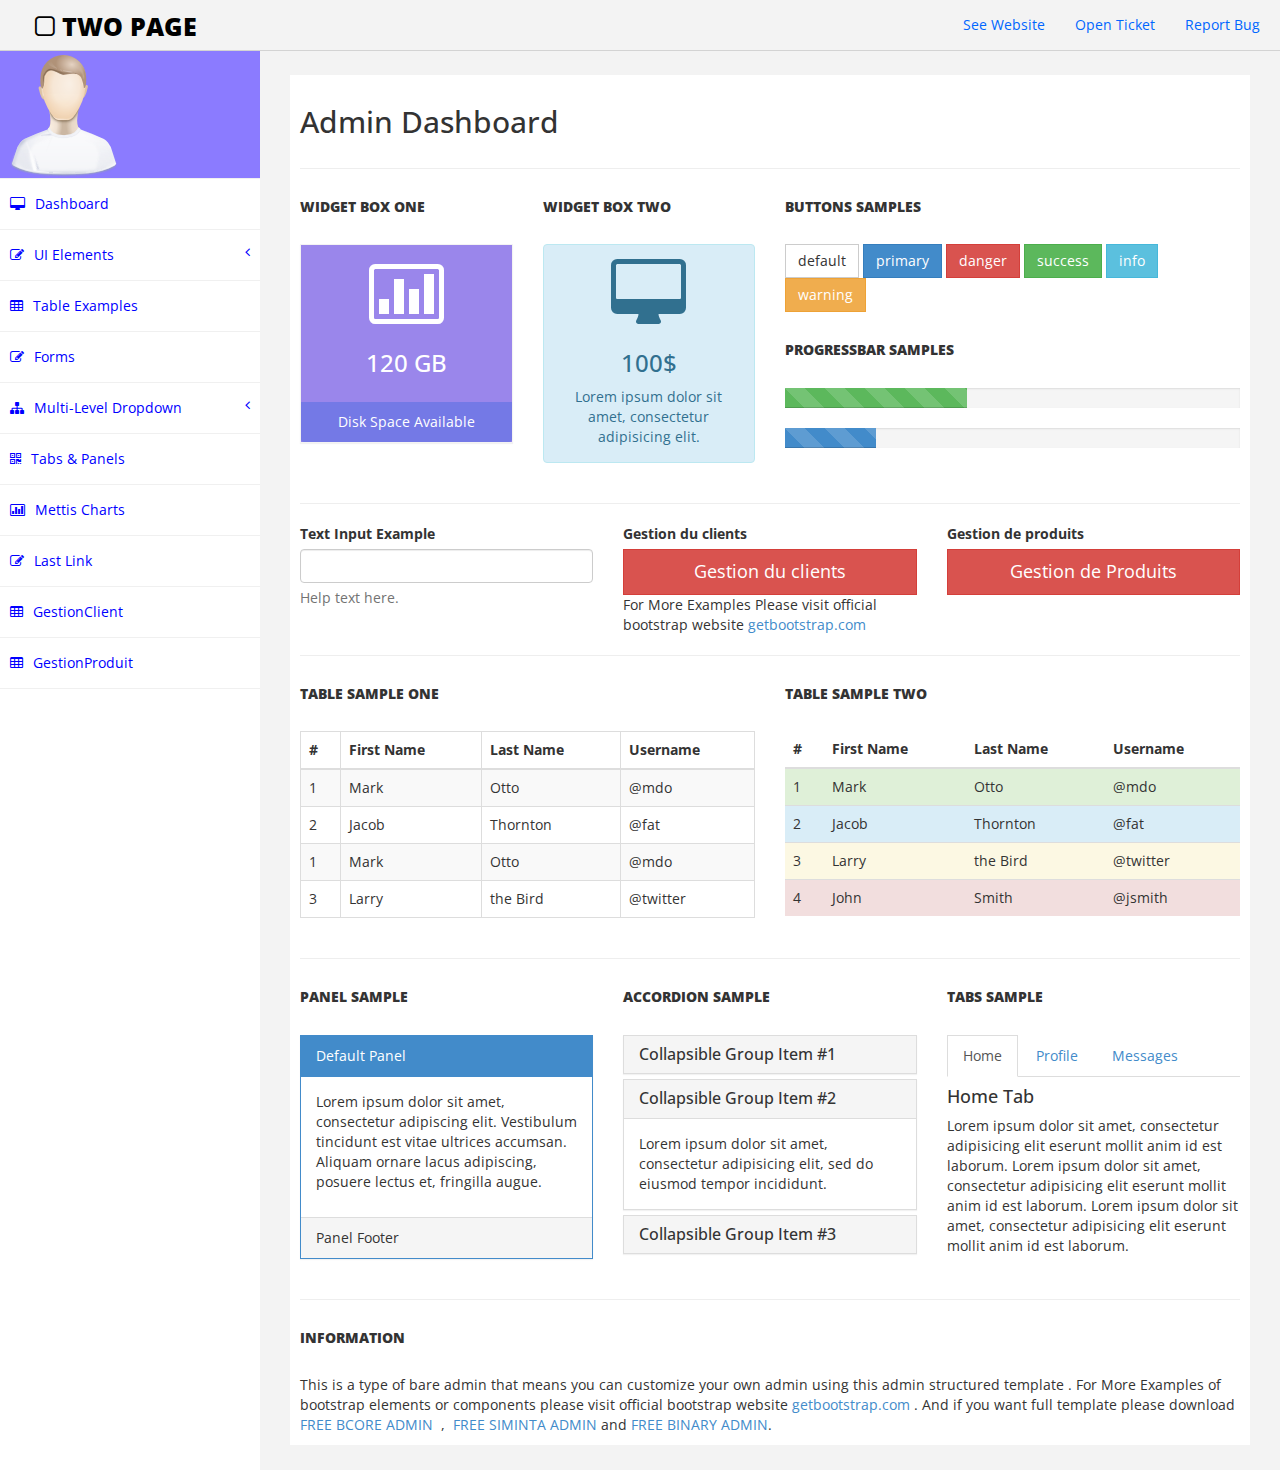
<file: target/projetoracle-1.1/index.html>
﻿<!DOCTYPE html>
<html xmlns="http://www.w3.org/1999/xhtml">
<head>
    <meta charset="utf-8" />
    <meta name="viewport" content="width=device-width, initial-scale=1.0" />
    <title>Free Bootstrap Admin Template : Two Page</title>
    <!-- BOOTSTRAP STYLES-->
    <link href="assets/css/bootstrap.css" rel="stylesheet" />
    <!-- FONTAWESOME STYLES-->
    <link href="assets/css/font-awesome.css" rel="stylesheet" />
    <!-- CUSTOM STYLES-->
    <link href="assets/css/custom.css" rel="stylesheet" />
    <!-- GOOGLE FONTS-->
    <link href='http://fonts.googleapis.com/css?family=Open+Sans' rel='stylesheet' type='text/css' />
</head>
<body>
    <div id="wrapper">
        <div class="navbar navbar-inverse navbar-fixed-top">
            <div class="adjust-nav">
                <div class="navbar-header">
                    <button type="button" class="navbar-toggle" data-toggle="collapse" data-target=".sidebar-collapse">
                        <span class="icon-bar"></span>
                        <span class="icon-bar"></span>
                        <span class="icon-bar"></span>
                    </button>
                    <a class="navbar-brand" href="#"><i class="fa fa-square-o "></i>&nbsp;TWO PAGE</a>
                </div>
                <div class="navbar-collapse collapse">
                    <ul class="nav navbar-nav navbar-right">
                        <li><a href="#">See Website</a></li>
                        <li><a href="#">Open Ticket</a></li>
                        <li><a href="#">Report Bug</a></li>
                    </ul>
                </div>

            </div>
        </div>
        <!-- /. NAV TOP  -->
        <nav class="navbar-default navbar-side" role="navigation">
            <div class="sidebar-collapse">
                <ul class="nav" id="main-menu">
                    <li class="text-center user-image-back">
                        <img src="assets/img/find_user.png" class="img-responsive" />
                     
                    </li>


                    <li>
                        <a href="index.html"><i class="fa fa-desktop "></i>Dashboard</a>
                    </li>
                    <li>
                        <a href="#"><i class="fa fa-edit "></i>UI Elements<span class="fa arrow"></span></a>
                        <ul class="nav nav-second-level">
                            <li>
                                <a href="#">Notifications</a>
                            </li>
                            <li>
                                <a href="#">Elements</a>
                            </li>
                            <li>
                                <a href="#">Free Link</a>
                            </li>
                        </ul>
                    </li>

                    <li>
                        <a href="#"><i class="fa fa-table "></i>Table Examples</a>
                    </li>
                    <li>
                        <a href="#"><i class="fa fa-edit "></i>Forms </a>
                    </li>


                    <li>
                        <a href="#"><i class="fa fa-sitemap "></i>Multi-Level Dropdown<span class="fa arrow"></span></a>
                        <ul class="nav nav-second-level">
                            <li>
                                <a href="#">Second Level Link</a>
                            </li>
                            <li>
                                <a href="#">Second Level Link</a>
                            </li>
                            <li>
                                <a href="#">Second Level Link<span class="fa arrow"></span></a>
                                <ul class="nav nav-third-level">
                                    <li>
                                        <a href="#">Third Level Link</a>
                                    </li>
                                    <li>
                                        <a href="#">Third Level Link</a>
                                    </li>
                                    <li>
                                        <a href="#">Third Level Link</a>
                                    </li>

                                </ul>

                            </li>
                        </ul>
                    </li>
                    <li>
                        <a href="#"><i class="fa fa-qrcode "></i>Tabs & Panels</a>
                    </li>
                    <li>
                        <a href="#"><i class="fa fa-bar-chart-o"></i>Mettis Charts</a>
                    </li>

                    <li>
                        <a href="#"><i class="fa fa-edit "></i>Last Link </a>
                    </li>
                    <li>
                        <a href="GestionClient.html"><i class="fa fa-table "></i>GestionClient</a>
                    </li>
                    <li>
                        <a href="GestionProduit.html"><i class="fa fa-table "></i>GestionProduit</a>
                    </li>
                </ul>

            </div>

        </nav>
        <!-- /. NAV SIDE  -->
        <div id="page-wrapper">
            <div id="page-inner">
                <div class="row">
                    <div class="col-md-12">
                        <h2>Admin Dashboard</h2>
                    </div>
                </div>
                <!-- /. ROW  -->
                <hr />
                <div class="row">
                    <div class="col-md-3 col-sm-3 col-xs-6">
                        <h5>Widget Box One</h5>
                        <div class="panel panel-primary text-center no-boder bg-color-blue">
                            <div class="panel-body">
                                <i class="fa fa-bar-chart-o fa-5x"></i>
                                <h3>120 GB </h3>
                            </div>
                            <div class="panel-footer back-footer-blue">
                                Disk Space Available
                            
                            </div>
                        </div>
                    </div>
                    <div class="col-md-3 col-sm-3 col-xs-6">
                        <h5>Widget Box Two</h5>
                        <div class="alert alert-info text-center">
                            <i class="fa fa-desktop fa-5x"></i>
                            <h3>100$ </h3>
                            Lorem ipsum dolor sit amet, consectetur adipisicing elit.
                        </div>
                    </div>
                    <div class="col-md-6">
                        <h5>Buttons Samples</h5>
                        <a href="#" class="btn btn-default">default</a>
                        <a href="#" class="btn btn-primary">primary</a>
                        <a href="#" class="btn btn-danger">danger</a>
                        <a href="#" class="btn btn-success">success</a>
                        <a href="#" class="btn btn-info">info</a>
                        <a href="#" class="btn btn-warning">warning</a>
                        <br />
                        <br />
                        <h5>Progressbar Samples</h5>
                        <div class="progress progress-striped">
                            <div class="progress-bar progress-bar-success" role="progressbar" aria-valuenow="40" aria-valuemin="0" aria-valuemax="100" style="width: 40%">
                                <span class="sr-only">40% Complete (success)</span>
                            </div>
                        </div>
                        <div class="progress progress-striped active">
                            <div class="progress-bar progress-bar-primary" role="progressbar" aria-valuenow="20" aria-valuemin="0" aria-valuemax="100" style="width: 20%">
                                <span class="sr-only">20% Complete</span>
                            </div>
                        </div>


                    </div>

                </div>
                <!-- /. ROW  -->
                <hr />
                <div class="row">
                    <div class="col-md-4">
                        <div class="form-group">
                            <label>Text Input Example</label>
                            <input class="form-control" />
                            <p class="help-block">Help text here.</p>
                        </div>
                    </div>
                    <div class="col-md-4">
                        <label>Gestion du clients </label>
                        <a href="GestionClient.html" target="_blank" class="btn btn-danger btn-lg btn-block">Gestion du clients</a>
                    </div>
                     <div class="col-md-4">
                        <label>Gestion de produits </label>
                        <a href="GestionProduit.html" target="_blank" class="btn btn-danger btn-lg btn-block">Gestion de Produits</a>
                    </div>
                    <div class="col-md-4">
                        For More Examples Please visit official bootstrap website <a href="http://getbootstrap.com" target="_blank">getbootstrap.com</a>
                    </div>
                </div>
                <hr />
                <div class="row">
                    <div class="col-md-6">
                        <h5>Table  Sample One</h5>
                        <table class="table table-striped table-bordered table-hover">
                            <thead>
                                <tr>
                                    <th>#</th>
                                    <th>First Name</th>
                                    <th>Last Name</th>
                                    <th>Username</th>
                                </tr>
                            </thead>
                            <tbody>
                                <tr>
                                    <td>1</td>
                                    <td>Mark</td>
                                    <td>Otto</td>
                                    <td>@mdo</td>
                                </tr>
                                <tr>
                                    <td>2</td>
                                    <td>Jacob</td>
                                    <td>Thornton</td>
                                    <td>@fat</td>
                                </tr>
                                <tr>
                                    <td>1</td>
                                    <td>Mark</td>
                                    <td>Otto</td>
                                    <td>@mdo</td>
                                </tr>
                                <tr>
                                    <td>3</td>
                                    <td>Larry</td>
                                    <td>the Bird</td>
                                    <td>@twitter</td>
                                </tr>
                            </tbody>
                        </table>

                    </div>
                    <div class="col-md-6">
                        <h5>Table  Sample Two</h5>
                        <div class="table-responsive">
                            <table class="table">
                                <thead>
                                    <tr>
                                        <th>#</th>
                                        <th>First Name</th>
                                        <th>Last Name</th>
                                        <th>Username</th>
                                    </tr>
                                </thead>
                                <tbody>
                                    <tr class="success">
                                        <td>1</td>
                                        <td>Mark</td>
                                        <td>Otto</td>
                                        <td>@mdo</td>
                                    </tr>
                                    <tr class="info">
                                        <td>2</td>
                                        <td>Jacob</td>
                                        <td>Thornton</td>
                                        <td>@fat</td>
                                    </tr>
                                    <tr class="warning">
                                        <td>3</td>
                                        <td>Larry</td>
                                        <td>the Bird</td>
                                        <td>@twitter</td>
                                    </tr>
                                    <tr class="danger">
                                        <td>4</td>
                                        <td>John</td>
                                        <td>Smith</td>
                                        <td>@jsmith</td>
                                    </tr>
                                </tbody>
                            </table>
                        </div>
                    </div>
                </div>
                <!-- /. ROW  -->
                <hr />


                <div class="row">
                    <div class="col-md-4">
                        <h5>Panel Sample</h5>
                        <div class="panel panel-primary">
                            <div class="panel-heading">
                                Default Panel
                            </div>
                            <div class="panel-body">
                                <p>Lorem ipsum dolor sit amet, consectetur adipiscing elit. Vestibulum tincidunt est vitae ultrices accumsan. Aliquam ornare lacus adipiscing, posuere lectus et, fringilla augue.</p>
                            </div>
                            <div class="panel-footer">
                                Panel Footer
                            </div>
                        </div>
                    </div>
                    <div class="col-md-4">
                        <h5>Accordion Sample</h5>
                        <div class="panel-group" id="accordion">
                            <div class="panel panel-default">
                                <div class="panel-heading">
                                    <h4 class="panel-title">
                                        <a data-toggle="collapse" data-parent="#accordion" href="#collapseOne" class="collapsed">Collapsible Group Item #1</a>
                                    </h4>
                                </div>
                                <div id="collapseOne" class="panel-collapse collapse" style="height: 0px;">
                                    <div class="panel-body">
                                        Lorem ipsum dolor sit amet, consectetur adipisicing elit, sed do eiusmod tempor incididunt.
                                    </div>
                                </div>
                            </div>
                            <div class="panel panel-default">
                                <div class="panel-heading">
                                    <h4 class="panel-title">
                                        <a data-toggle="collapse" data-parent="#accordion" href="#collapseTwo">Collapsible Group Item #2</a>
                                    </h4>
                                </div>
                                <div id="collapseTwo" class="panel-collapse in" style="height: auto;">
                                    <div class="panel-body">
                                        Lorem ipsum dolor sit amet, consectetur adipisicing elit, sed do eiusmod tempor incididunt.

                                    </div>
                                </div>
                            </div>
                            <div class="panel panel-default">
                                <div class="panel-heading">
                                    <h4 class="panel-title">
                                        <a data-toggle="collapse" data-parent="#accordion" href="#collapseThree" class="collapsed">Collapsible Group Item #3</a>
                                    </h4>
                                </div>
                                <div id="collapseThree" class="panel-collapse collapse">
                                  

                                        <div class="panel-body">
                                             Lorem ipsum dolor sit amet, consectetur adipisicing elit, sed do eiusmod tempor incididunt.
                                        </div>
                                </div>
                            </div>
                        </div>
                    </div>
                    <div class="col-md-4">
                        <h5>Tabs Sample</h5>
                        <ul class="nav nav-tabs">
                            <li class="active"><a href="#home" data-toggle="tab">Home</a>
                            </li>
                            <li class=""><a href="#profile" data-toggle="tab">Profile</a>
                            </li>
                            <li class=""><a href="#messages" data-toggle="tab">Messages</a>
                            </li>

                        </ul>
                        <div class="tab-content">
                            <div class="tab-pane fade active in" id="home">
                                <h4>Home Tab</h4>
                                <p>
                                    Lorem ipsum dolor sit amet, consectetur adipisicing elit eserunt mollit anim id est laborum.
                                        Lorem ipsum dolor sit amet, consectetur adipisicing elit eserunt mollit anim id est laborum.
                                        Lorem ipsum dolor sit amet, consectetur adipisicing elit eserunt mollit anim id est laborum.
                                </p>
                            </div>
                            <div class="tab-pane fade" id="profile">
                                <h4>Profile Tab</h4>
                                <p>
                                    Lorem ipsum dolor sit amet, consectetur adipisicing elit eserunt mollit anim id est laborum.
                                        Lorem ipsum dolor sit amet, consectetur adipisicing elit eserunt mollit anim id est laborum.
                                        Lorem ipsum dolor sit amet, consectetur adipisicing elit eserunt mollit anim id est laborum.
                                </p>

                            </div>
                            <div class="tab-pane fade" id="messages">
                                <h4>Messages Tab</h4>
                                <p >
                                    Lorem ipsum dolor sit amet, consectetur adipisicing elit eserunt mollit anim id est laborum.
                                        Lorem ipsum dolor sit amet, consectetur adipisicing elit eserunt mollit anim id est laborum.
                                        Lorem ipsum dolor sit amet, consectetur adipisicing elit eserunt mollit anim id est laborum.
                                </p>

                            </div>

                        </div>
                    </div>

                </div>
                <!-- /. ROW  -->
                <hr />
                  <div class="row">
                    <div class="col-md-12">
                        <h5>Information</h5>
                            This is a type of bare admin that means you can customize your own admin using this admin structured  template . For More Examples of bootstrap elements or components please visit official bootstrap website <a href="http://getbootstrap.com" target="_blank">getbootstrap.com</a>
                        . And if you want full template please download <a href="http://www.binarytheme.com/bootstrap-free-admin-dashboard-template/" target="_blank" >FREE BCORE ADMIN </a>&nbsp;,&nbsp;  <a href="http://www.binarytheme.com/free-bootstrap-admin-template-siminta/" target="_blank" >FREE SIMINTA ADMIN</a> and <a href="http://binarycart.com/" target="_blank" >FREE BINARY ADMIN</a>.

                    </div>
                </div>
                <!-- /. ROW  -->

            </div>
            <!-- /. PAGE INNER  -->
        </div>
        <!-- /. PAGE WRAPPER  -->
    </div>
    <!-- /. WRAPPER  -->
    <!-- SCRIPTS -AT THE BOTOM TO REDUCE THE LOAD TIME-->
    <!-- JQUERY SCRIPTS -->
    <script src="assets/js/jquery-1.10.2.js"></script>
    <!-- BOOTSTRAP SCRIPTS -->
    <script src="assets/js/bootstrap.min.js"></script>
    <!-- METISMENU SCRIPTS -->
    <script src="assets/js/jquery.metisMenu.js"></script>
    <!-- CUSTOM SCRIPTS -->
    <script src="assets/js/custom.js"></script>


</body>
</html>
</file>
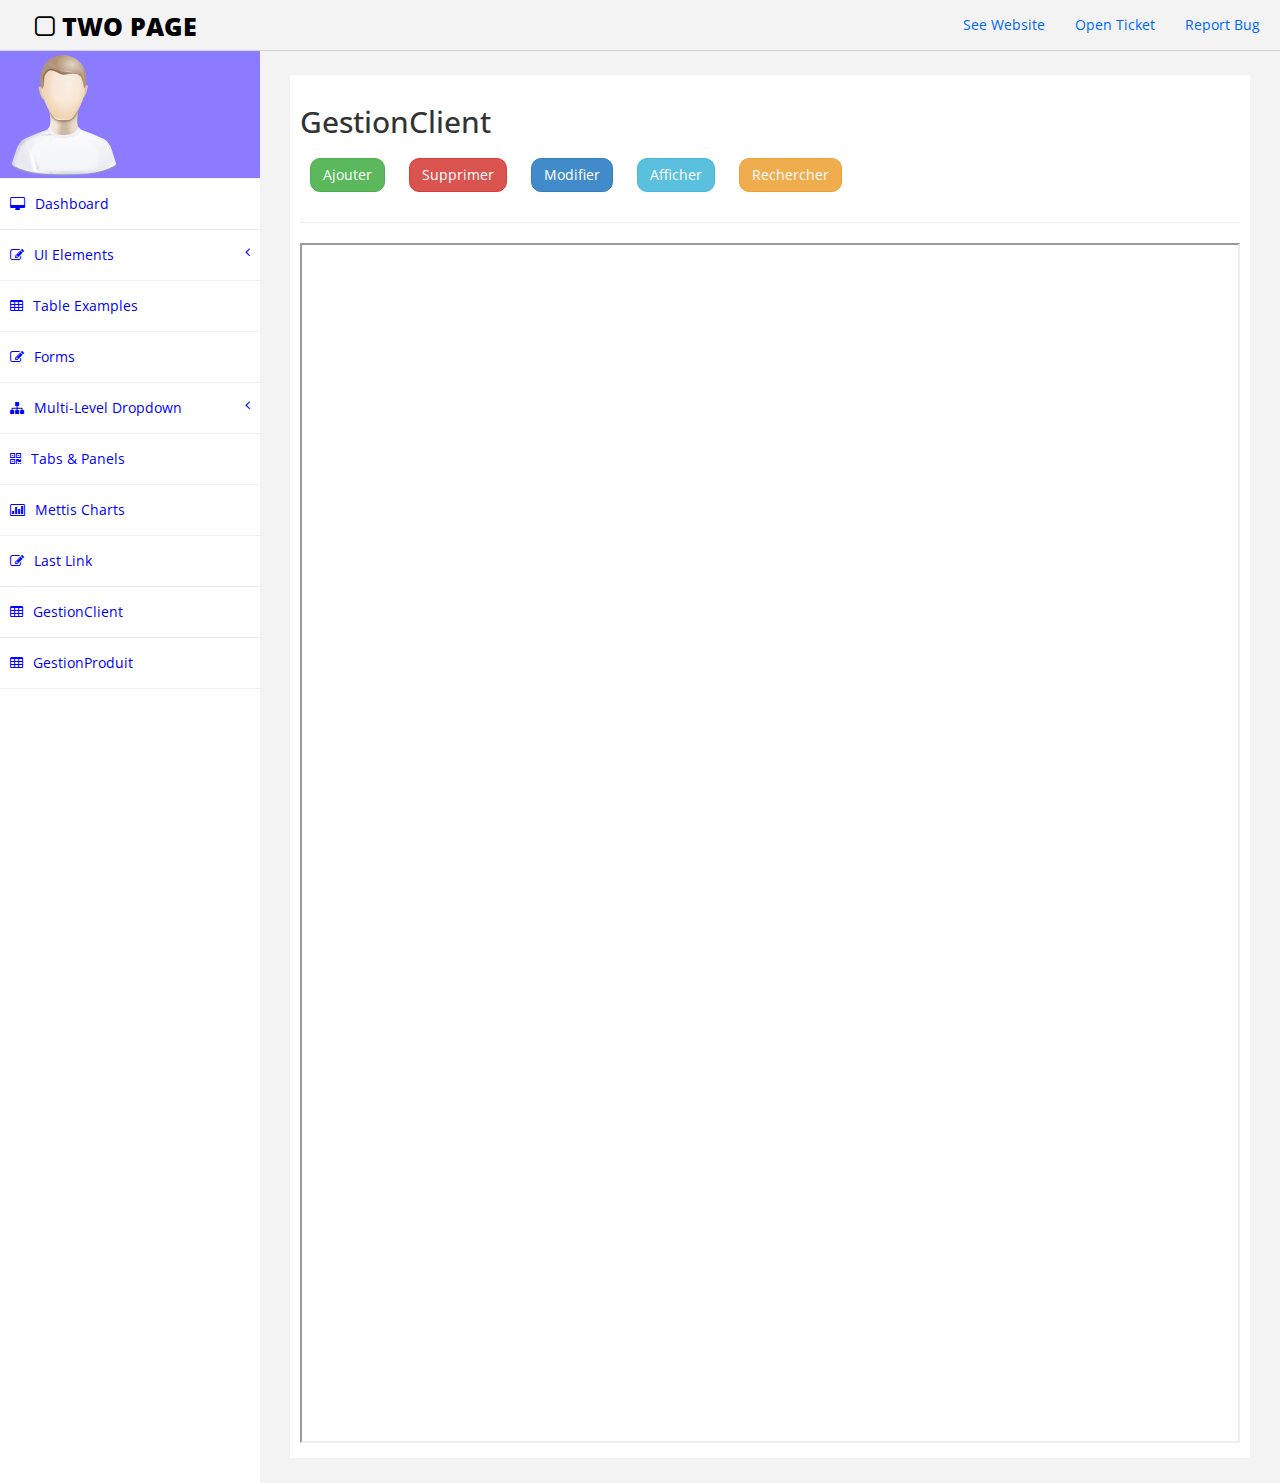
<file: target/projetoracle-1.1/GestionClient.html>
﻿<!DOCTYPE html>
<html xmlns="http://www.w3.org/1999/xhtml">
<head>
      <meta charset="utf-8" />
    <meta name="viewport" content="width=device-width, initial-scale=1.0" />
    <title>Free Bootstrap Admin Template : Two Page</title>
	<!-- BOOTSTRAP STYLES-->
    <link href="assets/css/bootstrap.css" rel="stylesheet" />
     <!-- FONTAWESOME STYLES-->
    <link href="assets/css/font-awesome.css" rel="stylesheet" />
        <!-- CUSTOM STYLES-->
    <link href="assets/css/custom.css" rel="stylesheet" />
     <!-- GOOGLE FONTS-->
   <link href='http://fonts.googleapis.com/css?family=Open+Sans' rel='stylesheet' type='text/css' />
</head>
<body>
     
           
          
    <div id="wrapper">
         <div class="navbar navbar-inverse navbar-fixed-top">
            <div class="adjust-nav">
                <div class="navbar-header">
                    <button type="button" class="navbar-toggle" data-toggle="collapse" data-target=".sidebar-collapse">
                        <span class="icon-bar"></span>
                        <span class="icon-bar"></span>
                        <span class="icon-bar"></span>
                    </button>
                    <a class="navbar-brand" href="#"><i class="fa fa-square-o "></i>&nbsp;TWO PAGE</a>
                </div>
                <div class="navbar-collapse collapse">
                    <ul class="nav navbar-nav navbar-right">
                        <li><a href="#">See Website</a></li>
                        <li><a href="#">Open Ticket</a></li>
                        <li><a href="#">Report Bug</a></li>
                    </ul>
                </div>

            </div>
        </div>
        <!-- /. NAV TOP  -->
        <nav class="navbar-default navbar-side" role="navigation">
            <div class="sidebar-collapse">
                <ul class="nav" id="main-menu">
                    <li class="text-center user-image-back">
                        <img src="assets/img/find_user.png" class="img-responsive" />
                     
                    </li>


                    <li>
                        <a href="index.html"><i class="fa fa-desktop "></i>Dashboard</a>
                    </li>
                    <li>
                        <a href="#"><i class="fa fa-edit "></i>UI Elements<span class="fa arrow"></span></a>
                        <ul class="nav nav-second-level">
                            <li>
                                <a href="#">Notifications</a>
                            </li>
                            <li>
                                <a href="#">Elements</a>
                            </li>
                            <li>
                                <a href="#">Free Link</a>
                            </li>
                        </ul>
                    </li>

                    <li>
                        <a href="#"><i class="fa fa-table "></i>Table Examples</a>
                    </li>
                    <li>
                        <a href="#"><i class="fa fa-edit "></i>Forms </a>
                    </li>


                    <li>
                        <a href="#"><i class="fa fa-sitemap "></i>Multi-Level Dropdown<span class="fa arrow"></span></a>
                        <ul class="nav nav-second-level">
                            <li>
                                <a href="#">Second Level Link</a>
                            </li>
                            <li>
                                <a href="#">Second Level Link</a>
                            </li>
                            <li>
                                <a href="#">Second Level Link<span class="fa arrow"></span></a>
                                <ul class="nav nav-third-level">
                                    <li>
                                        <a href="#">Third Level Link</a>
                                    </li>
                                    <li>
                                        <a href="#">Third Level Link</a>
                                    </li>
                                    <li>
                                        <a href="#">Third Level Link</a>
                                    </li>

                                </ul>

                            </li>
                        </ul>
                    </li>
                    <li>
                        <a href="#"><i class="fa fa-qrcode "></i>Tabs & Panels</a>
                    </li>
                    <li>
                        <a href="#"><i class="fa fa-bar-chart-o"></i>Mettis Charts</a>
                    </li>

                    <li>
                        <a href="#"><i class="fa fa-edit "></i>Last Link </a>
                    </li>
                    <li>
                        <a href="GestionClient.html"><i class="fa fa-table "></i>GestionClient </a>
                    </li>
                     <li>
                        <a href="GestionProduit.html"><i class="fa fa-table "></i>GestionProduit </a>
                    </li>
                </ul>

            </div>

        </nav>
        <!-- /. NAV SIDE  -->
        <div id="page-wrapper" >
            <div id="page-inner">
                <div class="row">
                    <div class="col-md-12">
                     <h2>GestionClient</h2>
<button type="button" onclick="changeIframeSrc('AjoutClient.jsp')" class="btn btn-success" style="margin: 10px; border-radius: 10px;">Ajouter</button>
<button type="button" onclick="changeIframeSrc('SupprimerClient.jsp')" class="btn btn-danger" style="margin: 10px ;border-radius: 10px; ">Supprimer</button>
<button type="button" onclick="changeIframeSrc('ModifierClient.jsp')" class="btn btn-primary" style="margin: 10px; border-radius:10px;">Modifier</button>
<button type="button" onclick="changeIframeSrc('AfficherListeClients.jsp')" class="btn btn-info" style="margin: 10px; border-radius:10px;">Afficher</button>
<button type="button" onclick="changeIframeSrc('RechercherClient.jsp')" class="btn btn-warning" style="margin: 10px; border-radius:10px;">Rechercher</button>

                    </div>
                </div>              
                 <!-- /. ROW  -->
                  <hr />
             <iframe id="contentFrame" width="100%" height="1200px"></iframe>
                 <!-- /. ROW  -->           
    </div>
             <!-- /. PAGE INNER  -->
            </div>
         <!-- /. PAGE WRAPPER  -->
        </div>
     <!-- /. WRAPPER  -->
    <!-- SCRIPTS -AT THE BOTOM TO REDUCE THE LOAD TIME-->
    <!-- JQUERY SCRIPTS -->
    <script src="assets/js/jquery-1.10.2.js"></script>
      <!-- BOOTSTRAP SCRIPTS -->
    <script src="assets/js/bootstrap.min.js"></script>
    <!-- METISMENU SCRIPTS -->
    <script src="assets/js/jquery.metisMenu.js"></script>
      <!-- CUSTOM SCRIPTS -->
    <script src="assets/js/custom.js"></script>
    <script>
    // Fonction pour changer l'URL de l'iframe
    function changeIframeSrc(url) {
        document.getElementById("contentFrame").src = url;
    }
</script>

   
</body>
</html>
</file>
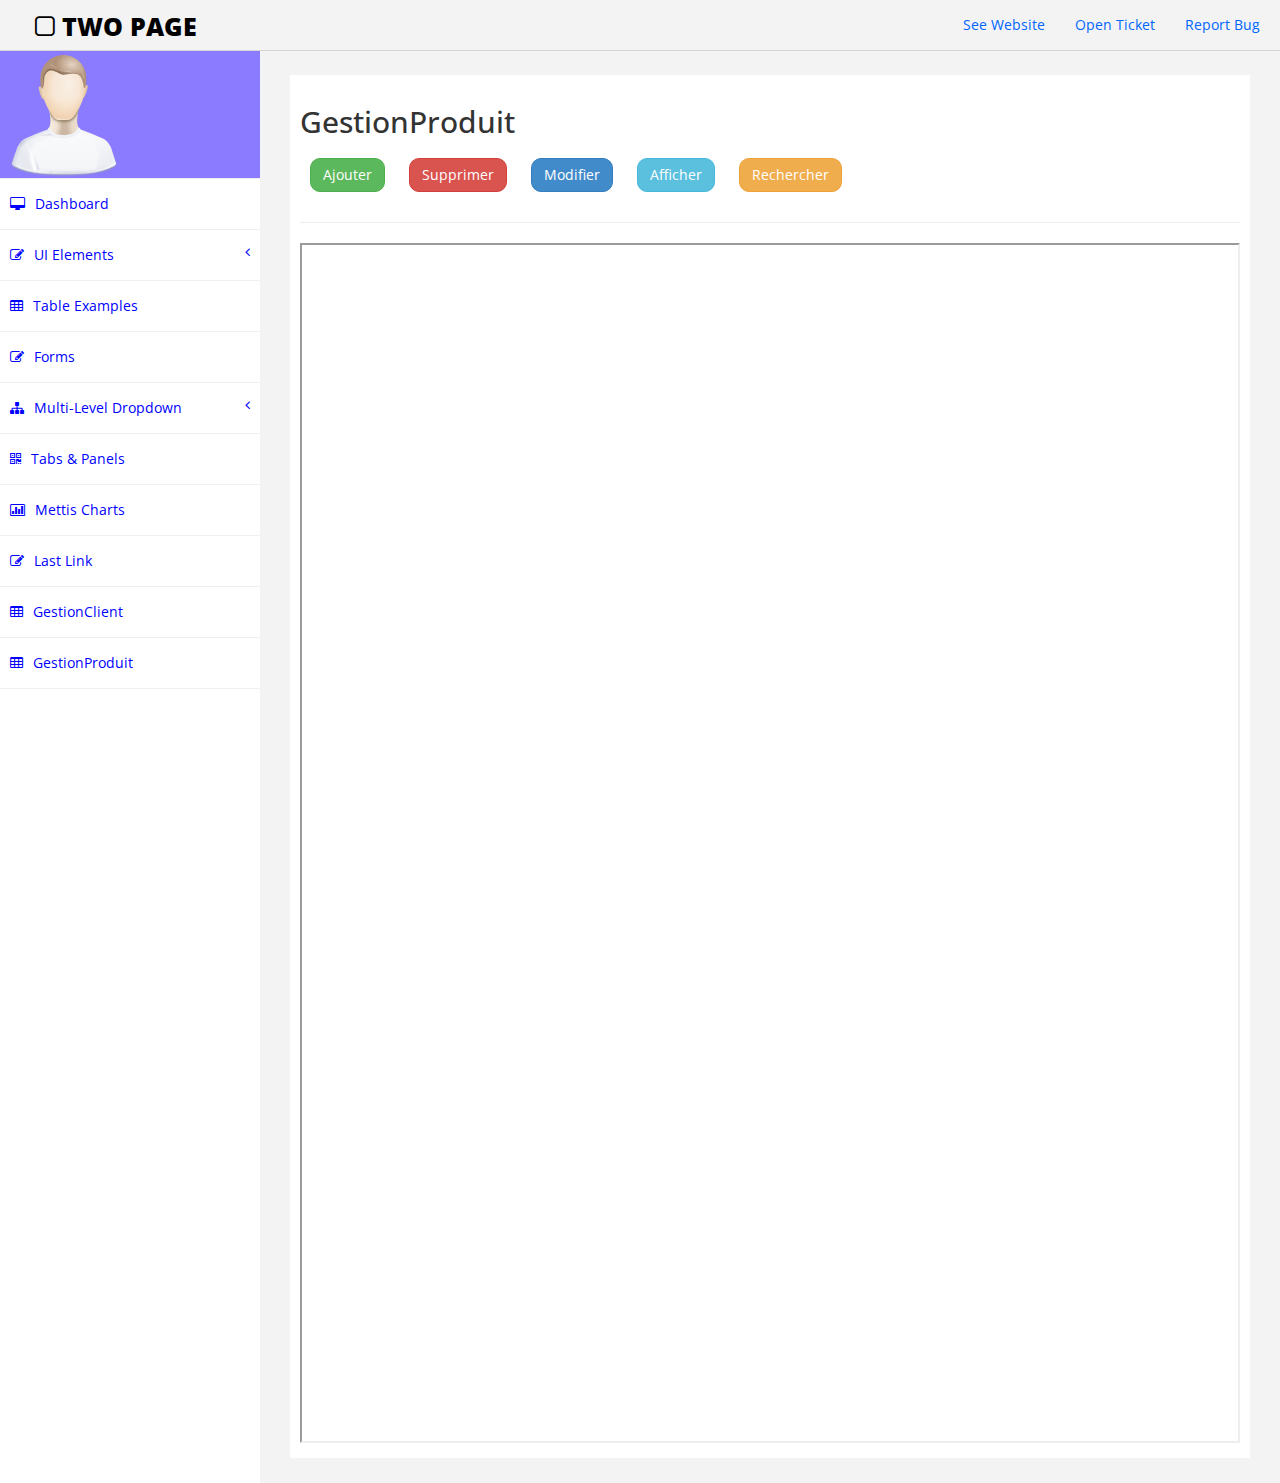
<file: target/projetoracle-1.1/GestionProduit.html>
﻿<!DOCTYPE html>
<html xmlns="http://www.w3.org/1999/xhtml">
<head>
      <meta charset="utf-8" />
    <meta name="viewport" content="width=device-width, initial-scale=1.0" />
    <title>Free Bootstrap Admin Template : Two Page</title>
	<!-- BOOTSTRAP STYLES-->
    <link href="assets/css/bootstrap.css" rel="stylesheet" />
     <!-- FONTAWESOME STYLES-->
    <link href="assets/css/font-awesome.css" rel="stylesheet" />
        <!-- CUSTOM STYLES-->
    <link href="assets/css/custom.css" rel="stylesheet" />
     <!-- GOOGLE FONTS-->
   <link href='http://fonts.googleapis.com/css?family=Open+Sans' rel='stylesheet' type='text/css' />
</head>
<body>
     
           
          
    <div id="wrapper">
         <div class="navbar navbar-inverse navbar-fixed-top">
            <div class="adjust-nav">
                <div class="navbar-header">
                    <button type="button" class="navbar-toggle" data-toggle="collapse" data-target=".sidebar-collapse">
                        <span class="icon-bar"></span>
                        <span class="icon-bar"></span>
                        <span class="icon-bar"></span>
                    </button>
                    <a class="navbar-brand" href="#"><i class="fa fa-square-o "></i>&nbsp;TWO PAGE</a>
                </div>
                <div class="navbar-collapse collapse">
                    <ul class="nav navbar-nav navbar-right">
                        <li><a href="#">See Website</a></li>
                        <li><a href="#">Open Ticket</a></li>
                        <li><a href="#">Report Bug</a></li>
                    </ul>
                </div>

            </div>
        </div>
        <!-- /. NAV TOP  -->
        <nav class="navbar-default navbar-side" role="navigation">
            <div class="sidebar-collapse">
                <ul class="nav" id="main-menu">
                    <li class="text-center user-image-back">
                        <img src="assets/img/find_user.png" class="img-responsive" />
                     
                    </li>


                    <li>
                        <a href="index.html"><i class="fa fa-desktop "></i>Dashboard</a>
                    </li>
                    <li>
                        <a href="#"><i class="fa fa-edit "></i>UI Elements<span class="fa arrow"></span></a>
                        <ul class="nav nav-second-level">
                            <li>
                                <a href="#">Notifications</a>
                            </li>
                            <li>
                                <a href="#">Elements</a>
                            </li>
                            <li>
                                <a href="#">Free Link</a>
                            </li>
                        </ul>
                    </li>

                    <li>
                        <a href="#"><i class="fa fa-table "></i>Table Examples</a>
                    </li>
                    <li>
                        <a href="#"><i class="fa fa-edit "></i>Forms </a>
                    </li>


                    <li>
                        <a href="#"><i class="fa fa-sitemap "></i>Multi-Level Dropdown<span class="fa arrow"></span></a>
                        <ul class="nav nav-second-level">
                            <li>
                                <a href="#">Second Level Link</a>
                            </li>
                            <li>
                                <a href="#">Second Level Link</a>
                            </li>
                            <li>
                                <a href="#">Second Level Link<span class="fa arrow"></span></a>
                                <ul class="nav nav-third-level">
                                    <li>
                                        <a href="#">Third Level Link</a>
                                    </li>
                                    <li>
                                        <a href="#">Third Level Link</a>
                                    </li>
                                    <li>
                                        <a href="#">Third Level Link</a>
                                    </li>

                                </ul>

                            </li>
                        </ul>
                    </li>
                    <li>
                        <a href="#"><i class="fa fa-qrcode "></i>Tabs & Panels</a>
                    </li>
                    <li>
                        <a href="#"><i class="fa fa-bar-chart-o"></i>Mettis Charts</a>
                    </li>

                    <li>
                        <a href="#"><i class="fa fa-edit "></i>Last Link </a>
                    </li>
                    <li>
                        <a href="GestionClient.html"><i class="fa fa-table "></i>GestionClient </a>
                    </li>
                     <li>
                        <a href="GestionProduit.html"><i class="fa fa-table "></i>GestionProduit </a>
                    </li>
                </ul>

            </div>

        </nav>
        <!-- /. NAV SIDE  -->
        <div id="page-wrapper" >
            <div id="page-inner">
                <div class="row">
                    <div class="col-md-12">
                     <h2>GestionProduit</h2>
<button type="button" onclick="changeIframeSrc('AjoutProduit.jsp')" class="btn btn-success" style="margin: 10px; border-radius: 10px;">Ajouter</button>
<button type="button" onclick="changeIframeSrc('SupprimerProduit.jsp')" class="btn btn-danger" style="margin: 10px ;border-radius: 10px; ">Supprimer</button>
<button type="button" onclick="changeIframeSrc('ModifierProduit.jsp')" class="btn btn-primary" style="margin: 10px; border-radius:10px;">Modifier</button>
<button type="button" onclick="changeIframeSrc('AfficherListeProduits.jsp')" class="btn btn-info" style="margin: 10px; border-radius:10px;">Afficher</button>
<button type="button" onclick="changeIframeSrc('RechercherProduit.jsp')" class="btn btn-warning" style="margin: 10px; border-radius:10px;">Rechercher</button>

                    </div>
                </div>              
                 <!-- /. ROW  -->
                  <hr />
             <iframe id="contentFrame" width="100%" height="1200px"></iframe>
                 <!-- /. ROW  -->           
    </div>
             <!-- /. PAGE INNER  -->
            </div>
         <!-- /. PAGE WRAPPER  -->
        </div>
     <!-- /. WRAPPER  -->
    <!-- SCRIPTS -AT THE BOTOM TO REDUCE THE LOAD TIME-->
    <!-- JQUERY SCRIPTS -->
    <script src="assets/js/jquery-1.10.2.js"></script>
      <!-- BOOTSTRAP SCRIPTS -->
    <script src="assets/js/bootstrap.min.js"></script>
    <!-- METISMENU SCRIPTS -->
    <script src="assets/js/jquery.metisMenu.js"></script>
      <!-- CUSTOM SCRIPTS -->
    <script src="assets/js/custom.js"></script>
    <script>
    // Fonction pour changer l'URL de l'iframe
    function changeIframeSrc(url) {
        document.getElementById("contentFrame").src = url;
    }
</script>

   
</body>
</html>
</file>
<file: target/projetoracle-1.1/assets/css/custom.css>
/*=============================================================
    Authour URI: www.binarycart.com
    License: Commons Attribution 3.0

    http://creativecommons.org/licenses/by/3.0/

    100% To use For Personal And Commercial Use.
    IN EXCHANGE JUST GIVE US CREDITS AND TELL YOUR FRIENDS ABOUT US
   
    ========================================================  */
/*==============================================
    GENERAL  STYLES    
    =============================================*/
body {
    font-family: 'Open Sans', sans-serif;
}

 #wrapper {
    width: 100%;
    margin-top:50px;
}

#page-wrapper {
    padding: 15px 15px;
    min-height: 600px;
    background:#F3F3F3;
   
}
#page-inner {
    width:100%;
    margin:10px 20px 10px 0px;
    background-color:#fff!important;
    padding:10px;
    min-height:1200px;
}

.text-center {
    text-align:center;
}
.user-image-back {
    background-color:#8B7BFF;
}
h5,.h5 {
    font-size: 14px;
font-weight: 900;
text-transform: uppercase;
padding-bottom:20px;
}
/*==============================================
    MENU STYLES    
    =============================================*/


.navbar-inverse .navbar-nav > li > a {
color: #06F;
}
.navbar-inverse .navbar-nav > li > a:hover,.navbar-inverse .navbar-nav > li > a:focus {
color: #06F;
}
.arrow {
    float: right;
}

.fa.arrow:before {
    content: "\f104";
}

.active > a > .fa.arrow:before {
    content: "\f107";
}


.nav-second-level li,
.nav-third-level li {
    border-bottom: none !important;
}

.nav-second-level li a {
    padding-left: 37px;
}

.nav-third-level li a {
    padding-left: 55px;
}
.sidebar-collapse , .sidebar-collapse .nav{
	background:none;
}
.sidebar-collapse .nav {
	padding:0;
}
.sidebar-collapse .nav > li > a {
background: #FFFFFF;
text-shadow: none;
color:#0000FF;
}
.sidebar-collapse > .nav > li > a {
	padding:15px 10px;
}
.sidebar-collapse > .nav > li {
	border-bottom: 1px solid rgba(240, 240, 240, 1) !important;
}
.sidebar-collapse .nav > li > a:hover,
.sidebar-collapse .nav > li > a:focus {
	
	background:#F3F3F3;
	outline:0;
}
.nav-second-level  > li:last-child > a:after,
.nav-third-level  > li:last-child > a:after {
	height:50%;
}
.nav-third-level > li > a:after,
.nav-third-level > li > a:before  {
	left:40px;
}
.navbar-side {
	border:none;
	background-color: #202020;
	
}
.navbar-inverse {
background-color: #f3f3f3;
border-color: #D3D3D3;

}

.navbar-default {
border:0px solid #DDDDDD;
     
}
.navbar-default .navbar-toggle:hover, .navbar-default .navbar-toggle:focus {
background-color: #B40101;
}
.navbar-default .navbar-toggle {
border-color: #fff;
}

.navbar-default .navbar-toggle .icon-bar {
background-color: #FFF;
}
.nav > li > a > i {
    margin-right:10px;
}
.navbar-inverse .navbar-brand  {
color: #000000;
font-size: 25px;
font-weight: 900;
}
.navbar-inverse .navbar-brand:hover,.navbar-inverse .navbar-brand:focus {
    color: #000000;
font-size: 25px;
font-weight: 900;
}
.navbar-inverse .navbar-toggle {
border-color: #8B7BFF;
}

.navbar-inverse .navbar-toggle:hover, .navbar-inverse .navbar-toggle:focus {
background-color: #8B7BFF;
}
.adjust-nav {
    padding-left:20px;padding-right:20px;
}
.navbar-toggle {
    background-color: #8B7BFF;
}

/*==============================================
    DASHBOARD STYLES     
    =============================================*/

.bg-color-blue {
background-color: #9A86EB;
color: #fff;
}

.no-boder {
border: 1px solid #f3f3f3;
}
.back-footer-blue {
background-color: #7479E6;
border-top: 0px solid #fff;
}

/*==============================================
    BOOTSTRAP STYLE CHANGES     
    =============================================*/
.nav-tabs > li > a {
     -webkit-border-radius: 0px 0px 0px 0px;
-moz-border-radius: 0px 0px 0px 0px;
border-radius: 0px 0px 0px 0px;
}

.panel-group .panel {
border-radius: 0px;
  -webkit-border-radius:  0px;
-moz-border-radius: 0px;
}
.panel {
    border-radius: 0px;
  -webkit-border-radius:  0px;
-moz-border-radius: 0px;
}
.panel-heading {
 border-top-left-radius: 0px; 
 border-top-right-radius: 0px; 
}
.btn {
     border-radius: 0px;
  -webkit-border-radius:  0px;
-moz-border-radius: 0px;
}
.progress {
     border-radius: 0px;
  -webkit-border-radius:  0px;
-moz-border-radius: 0px;
}
/*==============================================
    MEDIA QUERIES     
    =============================================*/
 
 @media(min-width:768px) {
     #page-wrapper{
               margin: 0 0 0 260px;
        padding: 15px 30px;
        min-height: 1200px;
		
    }
	
	
    .navbar-side {
        z-index: 1;
        position: absolute;
        width: 260px;
    }

   .navbar {
 border-radius: 0px; 
}
   
}
</file>
